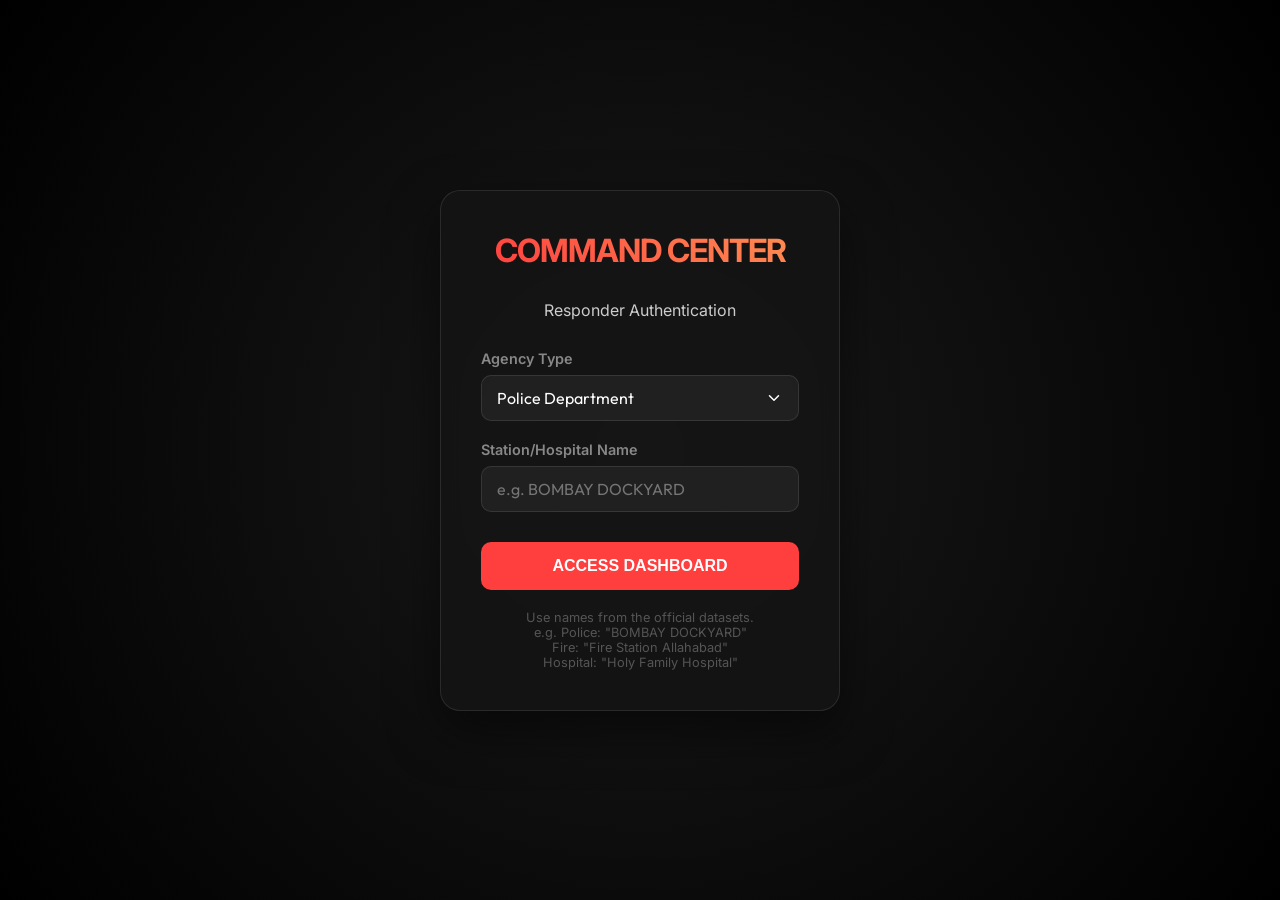
<file: login.html>
<!DOCTYPE html>
<html lang="en">
<head>
    <meta charset="UTF-8">
    <meta name="viewport" content="width=device-width, initial-scale=1.0">
    <title>Responder Login | Emergency Dispatch</title>
    <link href="https://fonts.googleapis.com/css2?family=Outfit:wght@300;400;600;700&display=swap" rel="stylesheet">
    <link rel="stylesheet" href="styles.css">
    <style>
        body {
            background: radial-gradient(circle at center, #1a1a1a 0%, #000 100%);
            display: flex;
            justify-content: center;
            align-items: center;
            height: 100vh;
            margin: 0;
            overflow: hidden;
        }

        .login-card {
            background: rgba(20, 20, 20, 0.8);
            backdrop-filter: blur(10px);
            border: 1px solid rgba(255, 255, 255, 0.1);
            padding: 40px;
            border-radius: 20px;
            width: 100%;
            max-width: 400px;
            box-shadow: 0 20px 50px rgba(0, 0, 0, 0.5);
            text-align: center;
            animation: fadeIn 0.8s ease-out;
        }

        @keyframes fadeIn {
            from { opacity: 0; transform: translateY(20px); }
            to { opacity: 1; transform: translateY(0); }
        }

        .logo {
            font-size: 2rem;
            font-weight: 700;
            margin-bottom: 30px;
            background: linear-gradient(45deg, #ff3e3e, #ff8e53);
            -webkit-background-clip: text;
            -webkit-text-fill-color: transparent;
            letter-spacing: -1px;
        }

        .form-group {
            margin-bottom: 20px;
            text-align: left;
        }

        label {
            display: block;
            margin-bottom: 8px;
            color: #888;
            font-size: 0.9rem;
            font-weight: 600;
        }

        select, input {
            width: 100%;
            padding: 12px 15px;
            background: rgba(255, 255, 255, 0.05);
            border: 1px solid rgba(255, 255, 255, 0.1);
            border-radius: 10px;
            color: white;
            font-family: 'Outfit', sans-serif;
            font-size: 1rem;
            transition: all 0.3s ease;
        }

        select {
            appearance: none;
            -webkit-appearance: none;
            background-image: url("data:image/svg+xml,%3Csvg xmlns='http://www.w3.org/2000/svg' width='24' height='24' viewBox='0 0 24 24' fill='none' stroke='white' stroke-width='2' stroke-linecap='round' stroke-linejoin='round'%3E%3Cpolyline points='6 9 12 15 18 9'%3E%3C/polyline%3E%3C/svg%3E");
            background-repeat: no-repeat;
            background-position: right 15px center;
            background-size: 18px;
            padding-right: 45px;
            cursor: pointer;
        }

        option {
            background-color: #1a1a1a;
            color: white;
        }

        select:focus, input:focus {
            outline: none;
            border-color: #ff3e3e;
            background: rgba(255, 255, 255, 0.1);
        }

        .login-btn {
            width: 100%;
            padding: 15px;
            background: #ff3e3e;
            border: none;
            border-radius: 10px;
            color: white;
            font-weight: 700;
            font-size: 1rem;
            cursor: pointer;
            transition: all 0.3s ease;
            margin-top: 10px;
        }

        .login-btn:hover {
            background: #ff1a1a;
            transform: translateY(-2px);
            box-shadow: 0 5px 15px rgba(255, 62, 62, 0.3);
        }

        .error-msg {
            color: #ff3e3e;
            font-size: 0.85rem;
            margin-top: 15px;
            display: none;
        }

        .hint {
            margin-top: 20px;
            color: #555;
            font-size: 0.8rem;
        }
    </style>
</head>
<body>
    <div class="login-card">
        <div class="logo">COMMAND CENTER</div>
        <p style="color: #ccc; margin-bottom: 30px;">Responder Authentication</p>
        
        <div class="form-group">
            <label>Agency Type</label>
            <select id="agencyType">
                <option value="Police">Police Department</option>
                <option value="Fire">Fire & Rescue</option>
                <option value="Hospital">Medical Center</option>
            </select>
        </div>

        <div class="form-group">
            <label>Station/Hospital Name</label>
            <input type="text" id="stationName" placeholder="e.g. BOMBAY DOCKYARD" autocomplete="off">
        </div>

        <button class="login-btn" id="loginBtn">ACCESS DASHBOARD</button>
        
        <div id="errorMsg" class="error-msg"></div>

        <div class="hint">
            Use names from the official datasets.<br>
            e.g. Police: "BOMBAY DOCKYARD"<br>
            Fire: "Fire Station Allahabad"<br>
            Hospital: "Holy Family Hospital"
        </div>
    </div>

    <script>
        document.getElementById('loginBtn').addEventListener('click', async () => {
            const agencyType = document.getElementById('agencyType').value;
            const stationName = document.getElementById('stationName').value.trim();
            const errorMsg = document.getElementById('errorMsg');
            
            if (!stationName) {
                errorMsg.innerText = "Please enter a station name.";
                errorMsg.style.display = 'block';
                return;
            }

            try {
                const response = await fetch('http://localhost:8000/api/v1/login', {
                    method: 'POST',
                    headers: { 'Content-Type': 'application/json' },
                    body: JSON.stringify({ agency_type: agencyType, station_name: stationName })
                });

                const data = await response.json();

                if (response.ok) {
                    localStorage.setItem('responder_station', data.station_name);
                    localStorage.setItem('responder_agency', data.agency_type);
                    localStorage.setItem('responder_lat', data.latitude);
                    localStorage.setItem('responder_lon', data.longitude);
                    window.location.href = 'dashboard.html';
                } else {
                    errorMsg.innerText = data.detail || "Login failed. Please check station name.";
                    errorMsg.style.display = 'block';
                }
            } catch (err) {
                errorMsg.innerText = "Error connecting to server.";
                errorMsg.style.display = 'block';
            }
        });
    </script>
</body>
</html>
</file>
<file: styles.css>
@import url('https://fonts.googleapis.com/css2?family=Inter:wght@400;500;600;700;800;900&display=swap');

:root {
  --bg-primary: #f8fafc;
  --bg-secondary: #ffffff;
  --bg-card: rgba(255, 255, 255, 0.9);
  --bg-glass: rgba(241, 245, 249, 0.7);
  --text-primary: #0f172a;
  --text-secondary: #475569;
  --text-muted: #94a3b8;
  --accent-red: #dc2626;
  --accent-red-glow: rgba(220, 38, 38, 0.2);
  --accent-orange: #ea580c;
  --accent-orange-glow: rgba(234, 88, 12, 0.2);
  --accent-blue: #2563eb;
  --accent-blue-glow: rgba(37, 99, 235, 0.2);
  --accent-green: #16a34a;
  --accent-green-glow: rgba(22, 163, 74, 0.2);
  --accent-purple: #9333ea;
  --accent-yellow: #ca8a04;
  --border-color: rgba(226, 232, 240, 0.9);
  --border-glow: rgba(220, 38, 38, 0.1);
  --radius: 12px;
  --radius-lg: 16px;
  --shadow-sm: 0 1px 3px rgba(0, 0, 0, 0.06), 0 1px 2px rgba(0, 0, 0, 0.04);
  --shadow-md: 0 4px 12px rgba(0, 0, 0, 0.06);
  --shadow-lg: 0 20px 40px rgba(0, 0, 0, 0.08);
}

* {
  box-sizing: border-box;
  margin: 0;
  padding: 0;
}

body {
  font-family: 'Inter', system-ui, -apple-system, sans-serif;
  background: var(--bg-primary);
  color: var(--text-primary);
  min-height: 100vh;
  overflow-x: hidden;
}

/* === SUBTLE BACKGROUND === */
.bg-grid {
  position: fixed;
  inset: 0;
  z-index: 0;
  background-image:
    linear-gradient(rgba(220, 38, 38, 0.03) 1px, transparent 1px),
    linear-gradient(90deg, rgba(220, 38, 38, 0.03) 1px, transparent 1px);
  background-size: 40px 40px;
  pointer-events: none;
}

/* === TOP BAR === */
.topbar {
  position: sticky;
  top: 0;
  z-index: 100;
  display: flex;
  align-items: center;
  justify-content: space-between;
  padding: 12px 24px;
  background: rgba(255, 255, 255, 0.85);
  backdrop-filter: blur(20px);
  border-bottom: 1px solid var(--border-color);
  box-shadow: var(--shadow-sm);
}

.topbar-brand {
  display: flex;
  align-items: center;
  gap: 10px;
  font-size: 1.2rem;
  font-weight: 800;
  letter-spacing: 1px;
  text-transform: uppercase;
  color: var(--text-primary);
}

.topbar-brand .pulse-dot {
  width: 10px;
  height: 10px;
  border-radius: 50%;
  background: var(--accent-red);
  animation: pulse-glow 2s infinite;
}

.topbar-status {
  display: flex;
  align-items: center;
  gap: 8px;
  font-size: 0.8rem;
  color: var(--text-muted);
}

.topbar-status .dot {
  width: 8px;
  height: 8px;
  border-radius: 50%;
  background: var(--accent-green);
  box-shadow: 0 0 8px var(--accent-green-glow);
}

/* === MAIN LAYOUT === */
.app-layout {
  display: grid;
  grid-template-columns: 380px 1fr;
  grid-template-rows: 1fr;
  min-height: calc(100vh - 52px);
  position: relative;
  z-index: 1;
}

/* === LEFT PANEL (REPORT) === */
.panel-left {
  background: var(--bg-secondary);
  border-right: 1px solid var(--border-color);
  padding: 24px;
  display: flex;
  flex-direction: column;
  gap: 20px;
  overflow-y: auto;
}

.section-label {
  font-size: 0.7rem;
  font-weight: 700;
  text-transform: uppercase;
  letter-spacing: 2px;
  color: var(--text-muted);
  margin-bottom: 4px;
}

/* GPS Card */
.gps-card {
  background: var(--bg-glass);
  border: 1px solid var(--border-color);
  border-radius: var(--radius);
  padding: 16px;
  box-shadow: var(--shadow-sm);
}

.gps-card .gps-header {
  display: flex;
  align-items: center;
  justify-content: space-between;
  margin-bottom: 12px;
}

.gps-card .gps-header span {
  font-size: 0.85rem;
  font-weight: 600;
  display: flex;
  align-items: center;
  gap: 6px;
  color: var(--text-primary);
}

.gps-status {
  font-size: 0.7rem;
  padding: 3px 8px;
  border-radius: 20px;
  font-weight: 600;
}

.gps-status.detecting {
  background: rgba(202, 138, 4, 0.12);
  color: var(--accent-yellow);
}

.gps-status.locked {
  background: rgba(22, 163, 74, 0.12);
  color: var(--accent-green);
}

.gps-status.denied {
  background: rgba(220, 38, 38, 0.1);
  color: var(--accent-red);
}

.gps-coords {
  display: grid;
  grid-template-columns: 1fr 1fr;
  gap: 8px;
}

.gps-coords input {
  width: 100%;
  min-width: 0;
  background: var(--bg-primary);
  border: 1px solid var(--border-color);
  border-radius: 8px;
  padding: 10px 12px;
  color: var(--text-primary);
  font-family: 'Inter', monospace;
  font-size: 0.85rem;
  transition: border-color 0.2s;
}

.gps-coords input:focus {
  outline: none;
  border-color: var(--accent-blue);
  box-shadow: 0 0 0 3px var(--accent-blue-glow);
}

/* Report Input */
.report-area {
  position: relative;
}

.report-area textarea {
  width: 100%;
  min-height: 140px;
  background: var(--bg-primary);
  border: 1px solid var(--border-color);
  border-radius: var(--radius);
  padding: 14px;
  color: var(--text-primary);
  font-family: 'Inter', sans-serif;
  font-size: 0.9rem;
  line-height: 1.5;
  resize: vertical;
  transition: border-color 0.3s, box-shadow 0.3s;
}

.report-area textarea:focus {
  outline: none;
  border-color: var(--accent-red);
  box-shadow: 0 0 0 3px var(--accent-red-glow);
}

.report-area textarea::placeholder {
  color: var(--text-muted);
}

/* Action Buttons */
.action-buttons {
  position: absolute;
  bottom: 12px;
  right: 12px;
  display: flex;
  gap: 8px;
}

.mic-btn,
.attach-btn {
  width: 40px;
  height: 40px;
  border-radius: 50%;
  background: var(--bg-secondary);
  border: 1px solid var(--border-color);
  color: var(--text-secondary);
  font-size: 1.1rem;
  cursor: pointer;
  display: flex;
  align-items: center;
  justify-content: center;
  transition: all 0.3s;
  box-shadow: var(--shadow-sm);
}

.mic-btn:hover,
.attach-btn:hover {
  background: var(--accent-red);
  color: white;
  border-color: var(--accent-red);
}

.mic-btn.recording {
  background: var(--accent-red);
  color: white;
  border-color: var(--accent-red);
  animation: pulse-glow 1s infinite;
}

.file-preview {
  margin-top: 8px;
  display: flex;
  align-items: center;
  justify-content: space-between;
  background: var(--bg-primary);
  border: 1px solid var(--border-color);
  border-radius: 8px;
  padding: 8px 12px;
  font-size: 0.8rem;
  color: var(--text-secondary);
}

.remove-file-btn {
  background: none;
  border: none;
  color: var(--accent-red);
  cursor: pointer;
  font-size: 1rem;
  font-weight: bold;
}

/* Dispatch Button */
.dispatch-btn {
  width: 100%;
  padding: 14px;
  border: none;
  border-radius: var(--radius);
  font-family: 'Inter', sans-serif;
  font-size: 1rem;
  font-weight: 700;
  text-transform: uppercase;
  letter-spacing: 1.5px;
  cursor: pointer;
  transition: all 0.3s;
  position: relative;
  overflow: hidden;
  background: linear-gradient(135deg, #dc2626, #b91c1c);
  color: white;
  box-shadow: 0 4px 16px var(--accent-red-glow);
}

.dispatch-btn:hover:not(:disabled) {
  transform: translateY(-2px);
  box-shadow: 0 8px 24px var(--accent-red-glow);
}

.dispatch-btn:active:not(:disabled) {
  transform: translateY(0);
}

.dispatch-btn:disabled {
  opacity: 0.5;
  cursor: not-allowed;
  transform: none;
}

.dispatch-btn .btn-loading {
  display: none;
}

.dispatch-btn.loading .btn-text {
  display: none;
}

.dispatch-btn.loading .btn-loading {
  display: flex;
  align-items: center;
  justify-content: center;
  gap: 8px;
}

.spinner {
  width: 18px;
  height: 18px;
  border: 2px solid rgba(255, 255, 255, 0.3);
  border-top-color: white;
  border-radius: 50%;
  animation: spin 0.8s linear infinite;
}

/* === RIGHT PANEL (MAP + RESULTS) === */
.panel-right {
  display: flex;
  flex-direction: column;
  overflow: hidden;
}

/* Map */
#map {
  width: 100%;
  height: 55%;
  min-height: 350px;
  border-bottom: 1px solid var(--border-color);
}

/* Results Area */
.results-area {
  flex: 1;
  overflow-y: auto;
  padding: 20px 24px;
  background: var(--bg-primary);
}

.results-placeholder {
  height: 100%;
  display: flex;
  flex-direction: column;
  align-items: center;
  justify-content: center;
  gap: 12px;
  color: var(--text-muted);
  text-align: center;
}

.results-placeholder .icon {
  font-size: 3rem;
  opacity: 0.5;
}

.results-placeholder p {
  font-size: 0.85rem;
  max-width: 260px;
  line-height: 1.5;
}

/* Triage Card */
.triage-card {
  background: var(--bg-secondary);
  border: 1px solid var(--border-color);
  border-radius: var(--radius-lg);
  padding: 20px;
  margin-bottom: 16px;
  box-shadow: var(--shadow-md);
  animation: slideUp 0.4s ease-out;
}

.triage-header {
  display: flex;
  align-items: center;
  justify-content: space-between;
  margin-bottom: 14px;
}

.triage-header h3 {
  font-size: 0.95rem;
  font-weight: 700;
  display: flex;
  align-items: center;
  gap: 8px;
}

.severity-badge {
  font-size: 0.65rem;
  font-weight: 800;
  padding: 4px 10px;
  border-radius: 20px;
  text-transform: uppercase;
  letter-spacing: 1px;
}

.severity-CRITICAL,
.severity-MASS_CASUALTY {
  background: rgba(220, 38, 38, 0.1);
  color: #dc2626;
  animation: badge-glow-red 2s infinite;
}

.severity-HIGH {
  background: rgba(234, 88, 12, 0.1);
  color: #ea580c;
}

.severity-MODERATE {
  background: rgba(202, 138, 4, 0.1);
  color: #ca8a04;
}

.severity-LOW {
  background: rgba(22, 163, 74, 0.1);
  color: #16a34a;
}

.triage-body {
  display: grid;
  grid-template-columns: 1fr 1fr;
  gap: 10px;
}

.triage-stat {
  background: var(--bg-primary);
  border-radius: 8px;
  padding: 10px 12px;
  border: 1px solid var(--border-color);
}

.triage-stat .label {
  font-size: 0.65rem;
  color: var(--text-muted);
  text-transform: uppercase;
  letter-spacing: 1px;
  margin-bottom: 4px;
}

.triage-stat .value {
  font-size: 0.9rem;
  font-weight: 700;
  color: var(--text-primary);
}

.triage-summary {
  grid-column: 1 / -1;
  margin-top: 6px;
  padding: 12px;
  background: var(--bg-primary);
  border-radius: 8px;
  border-left: 3px solid var(--accent-red);
  border: 1px solid var(--border-color);
  border-left: 3px solid var(--accent-red);
}

.triage-summary .label {
  font-size: 0.65rem;
  color: var(--text-muted);
  text-transform: uppercase;
  letter-spacing: 1px;
  margin-bottom: 6px;
}

.triage-summary .value {
  font-size: 0.85rem;
  line-height: 1.5;
  color: var(--text-secondary);
}

/* Dispatch Cards */
.dispatch-cards {
  display: flex;
  flex-direction: column;
  gap: 12px;
}

.dispatch-card {
  background: var(--bg-secondary);
  border: 1px solid var(--border-color);
  border-radius: var(--radius);
  padding: 16px;
  box-shadow: var(--shadow-sm);
  animation: slideUp 0.5s ease-out;
  transition: border-color 0.3s, box-shadow 0.3s;
}

.dispatch-card:hover {
  box-shadow: var(--shadow-md);
  border-color: rgba(148, 163, 184, 0.5);
}

.dispatch-card.medical {
  border-left: 3px solid var(--accent-red);
}

.dispatch-card.fire {
  border-left: 3px solid var(--accent-orange);
}

.dispatch-card.police {
  border-left: 3px solid var(--accent-blue);
}

.dispatch-card.not-required {
  opacity: 0.5;
  border-left-color: var(--text-muted);
}

.card-header {
  display: flex;
  align-items: center;
  justify-content: space-between;
  margin-bottom: 10px;
}

.card-header .unit-info {
  display: flex;
  align-items: center;
  gap: 8px;
}

.card-header .unit-icon {
  width: 36px;
  height: 36px;
  border-radius: 8px;
  display: flex;
  align-items: center;
  justify-content: center;
  font-size: 1.1rem;
}

.card-header .unit-icon.medical-icon {
  background: rgba(220, 38, 38, 0.08);
}

.card-header .unit-icon.fire-icon {
  background: rgba(234, 88, 12, 0.08);
}

.card-header .unit-icon.police-icon {
  background: rgba(37, 99, 235, 0.08);
}

.card-header .unit-name {
  font-size: 0.9rem;
  font-weight: 700;
  color: var(--text-primary);
}

.card-header .unit-type {
  font-size: 0.7rem;
  color: var(--text-muted);
  text-transform: uppercase;
  letter-spacing: 1px;
}

.eta-badge {
  text-align: center;
}

.eta-badge .eta-time {
  font-size: 1.4rem;
  font-weight: 800;
  font-variant-numeric: tabular-nums;
}

.eta-badge .eta-label {
  font-size: 0.6rem;
  color: var(--text-muted);
  text-transform: uppercase;
  letter-spacing: 1px;
}

.eta-badge.medical-eta .eta-time {
  color: var(--accent-red);
}

.eta-badge.fire-eta .eta-time {
  color: var(--accent-orange);
}

.eta-badge.police-eta .eta-time {
  color: var(--accent-blue);
}

.card-details {
  display: grid;
  grid-template-columns: 1fr 1fr;
  gap: 8px;
  margin-bottom: 10px;
}

.card-detail {
  background: var(--bg-primary);
  border-radius: 6px;
  padding: 8px 10px;
  border: 1px solid var(--border-color);
}

.card-detail .label {
  font-size: 0.6rem;
  color: var(--text-muted);
  text-transform: uppercase;
  letter-spacing: 1px;
  margin-bottom: 2px;
}

.card-detail .value {
  font-size: 0.8rem;
  font-weight: 600;
  color: var(--text-primary);
}

.card-reasoning {
  background: var(--bg-primary);
  border-radius: 6px;
  padding: 10px;
  margin-bottom: 10px;
  border: 1px solid var(--border-color);
}

.card-reasoning .label {
  font-size: 0.6rem;
  color: var(--text-muted);
  text-transform: uppercase;
  letter-spacing: 1px;
  margin-bottom: 4px;
}

.card-reasoning .value {
  font-size: 0.78rem;
  color: var(--text-secondary);
  line-height: 1.4;
}

.call-btn {
  width: 100%;
  padding: 8px;
  border: 1px solid var(--border-color);
  border-radius: 8px;
  background: var(--bg-primary);
  color: var(--text-muted);
  font-family: 'Inter', sans-serif;
  font-size: 0.75rem;
  font-weight: 600;
  cursor: not-allowed;
  opacity: 0.6;
  display: flex;
  align-items: center;
  justify-content: center;
  gap: 6px;
  text-transform: uppercase;
  letter-spacing: 1px;
}

.not-required-label {
  display: flex;
  align-items: center;
  justify-content: center;
  gap: 6px;
  padding: 8px;
  color: var(--text-muted);
  font-size: 0.8rem;
}

/* === ANIMATIONS === */
@keyframes pulse-glow {

  0%,
  100% {
    box-shadow: 0 0 5px var(--accent-red-glow);
  }

  50% {
    box-shadow: 0 0 20px var(--accent-red-glow), 0 0 40px var(--accent-red-glow);
  }
}

@keyframes spin {
  to {
    transform: rotate(360deg);
  }
}

@keyframes slideUp {
  from {
    opacity: 0;
    transform: translateY(20px);
  }

  to {
    opacity: 1;
    transform: translateY(0);
  }
}

@keyframes badge-glow-red {

  0%,
  100% {
    box-shadow: 0 0 4px rgba(220, 38, 38, 0.15);
  }

  50% {
    box-shadow: 0 0 12px rgba(220, 38, 38, 0.3);
  }
}

/* === RESPONSIVE === */
@media (max-width: 900px) {
  .app-layout {
    grid-template-columns: 1fr;
    grid-template-rows: auto 1fr;
  }

  .panel-left {
    border-right: none;
    border-bottom: 1px solid var(--border-color);
    max-height: none;
  }

  #map {
    min-height: 280px;
    height: 300px;
  }
}

/* Custom scrollbar */
::-webkit-scrollbar {
  width: 6px;
}

::-webkit-scrollbar-track {
  background: transparent;
}

::-webkit-scrollbar-thumb {
  background: #cbd5e1;
  border-radius: 3px;
}

::-webkit-scrollbar-thumb:hover {
  background: #94a3b8;
}

/* Leaflet overrides */
.leaflet-popup-content-wrapper {
  background: var(--bg-secondary) !important;
  color: var(--text-primary) !important;
  border-radius: 10px !important;
  border: 1px solid var(--border-color) !important;
  box-shadow: var(--shadow-lg) !important;
}

.leaflet-popup-tip {
  background: var(--bg-secondary) !important;
}

.leaflet-popup-content {
  font-family: 'Inter', sans-serif !important;
  font-size: 0.8rem !important;
}
</file>
